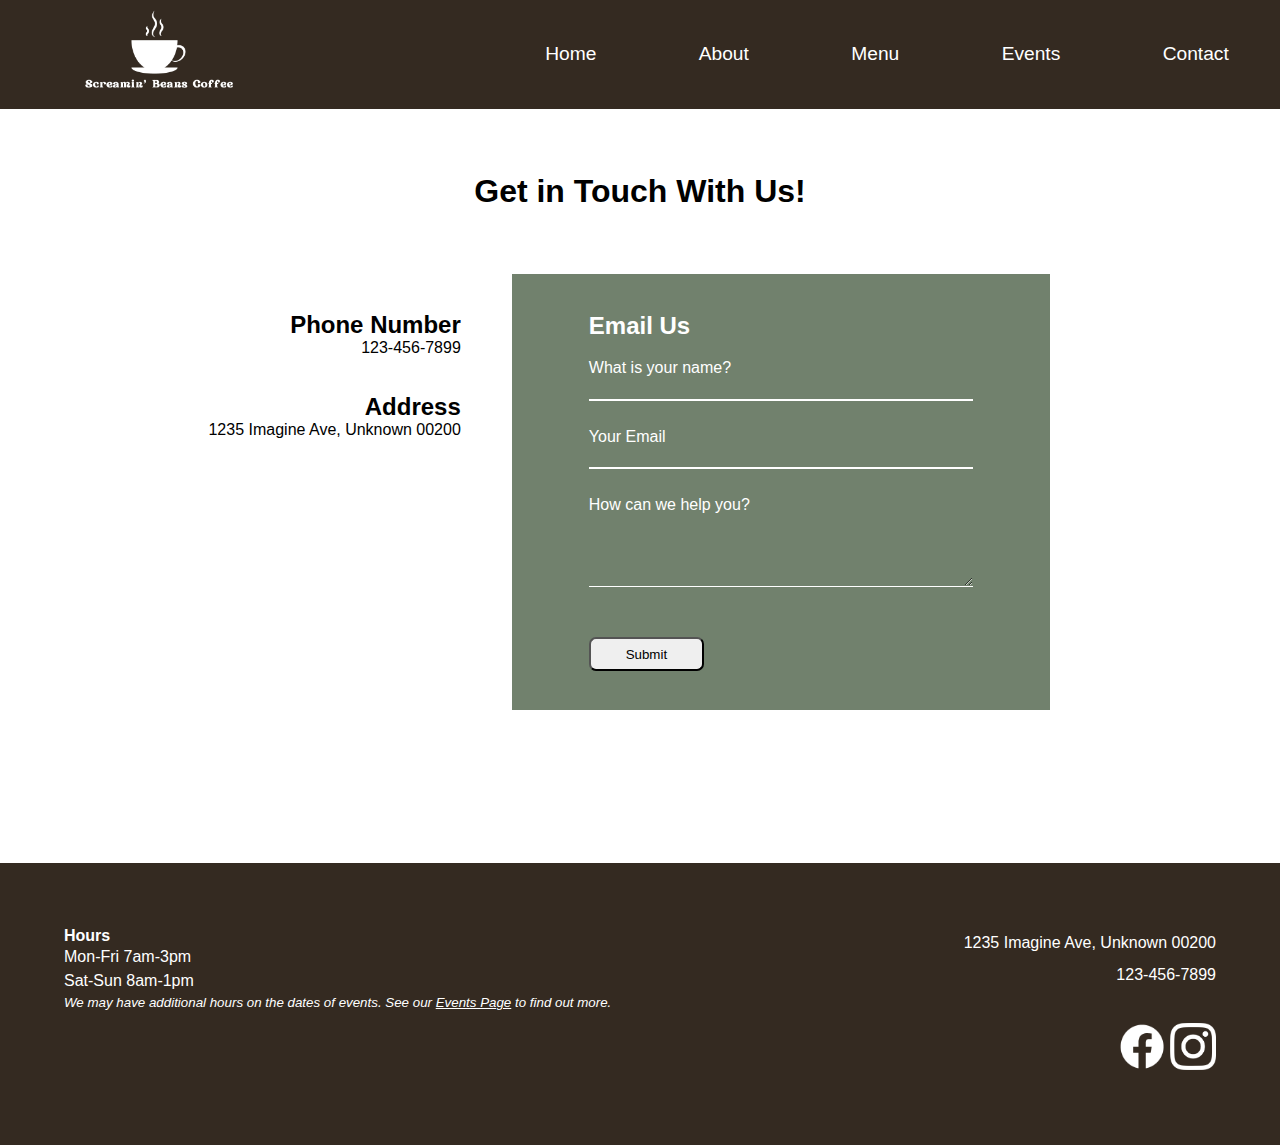
<file: contact.html>
<!DOCTYPE html>
<html lang="en-US">

<head>
  <meta charset="UTF-8" />
  <meta name="viewport" content="width=device-width, initial-scale=1" />
  <title>Screamin' Beans Coffee</title>
  <link rel="stylesheet" href="style.css" type="text/css" media="all" />
</head>

<body>
  <header>
    <ul>
      <li><a href="index.html"><img src="images/screaminbeanslogowhitewmug.png" alt="Screamin' Beans Logo"></a></li>
      <li><a href="index.html">Home</a></li>
      <li><a href="index.html#about">About</a></li>
      <li><a href="menu.html">Menu</a></li>
      <li><a href="events.html">Events</a></li>
      <li><a href="contact.html">Contact</a></li>
    </ul>
  </header>

<section class="contactus">
  <h1 class="getintouch">Get in Touch With Us!</h1>
<address class="contactaddress">
    <p class="contactaddressh">Phone Number</p><p>123-456-7899</p>
    <p class="contactaddressh">Address</p><p>1235 Imagine Ave, Unknown 00200</p>
</address>

<div class="emailus"><h2>Email Us</h2>
  <form method="post" action="">
    <div><label for="name">What is your name?</label><input type="text" name="name" id="name"></div>
    <div><label for="youremail">Your Email</label><input type="email" name="youremail" id="youremail"></div>
    <div><label for="comment">How can we help you?</label><textarea name="comment" id="comment"></textarea></div>
    <div><input class="submitbutton" type="submit" value="Submit"></div></div>
  </form>
</section>

  <footer>
    <section class="hours">
    <h4>Hours</h4>
    <p>Mon-Fri 7am-3pm</p>
    <p>Sat-Sun 8am-1pm</p>
    <small>We may have additional hours on the dates of events. See our <a href="events.html">Events Page</a> to find out more.</small>
  </section>

    <address>
      <div>1235 Imagine Ave, Unknown 00200</div>
      <div>123-456-7899</div>
    <div><a href="https://www.facebook.com/"><img src="images/f_logo_white_58.png" alt="facebook logo"></a> <a href="https://www.instagram.com/"><img src="images/instagram_logo.png" alt="instagram logo"></a></div>
    </address>

  </footer>

</body>

</html>
</file>
<file: style.css>
* {
  margin: 0;
  padding: 0;
  font-family: 'Arial', sans-serif;
}

header li {
  display: inline-block;
  list-style: none;
  padding: 0 4%;
  font-size: 1.5vw;
}

header a {
  color: white;
  text-decoration: none;
}

header li img {
  width: 45%;
  padding: 2% 5%;
  max-width: 400px;
}

header ul {
  display: flex;
  justify-content: space-between;
  align-items: center;
  background-color: #342a21;
}

header p {
  font-size: 2.5vw;
  text-align: center;
  padding-top: 2%;
}

.screaminbeanslogo {
  width: 75%;
  display: block;
  margin: 0 auto;
  padding-top: 5%;
}

.abstractcup {
  width: 55%;
  max-width: 500px;
  display: block;
  margin: 0 auto;

}

.homegrid {
  display: grid;
}

.checkmenu {
  display: grid;
  grid-template-columns: 1fr 1.5fr;
  justify-content: space-evenly;
  justify-items: center;
  align-content: space-evenly;
  align-items: center;
  padding-top: 10%;
}

.checkmenuheader {
  grid-column: 1/2;
  grid-row: 1/2;
  padding-left: 20%;
  font-size: 155%;
  text-align: center;
}

.checkmenubuttons {
  grid-column: 1/2;
  grid-row: 2/3;
}

.checkmenubuttons2 {
  grid-column: 1/2;
  grid-row: 3/4;
}

.checkmenuphoto {
  grid-column: 2/3;
  grid-row: 1/4;
}

.coffeeandcakephoto {
  width: 80%;
  padding-left: 10%;
}

.button {
  background-color: #ffc6c3;
  padding: 20% 50%;
  font-size: 1.5em;
  text-decoration: none;
  font-weight: bold;
  color: black;
  text-align: center;
  border-radius: 15px;
  box-shadow: 5px 4px 2px rgba(0, 0, 0, .2);
}

.icons {
  display: flex;
  flex: 1;
  align-items: stretch;
  background-color: #71816d;
  margin: 10% 0;
  text-align: center;
  padding: 4% 4%;
}

figure img {
  width: 40%;
  padding-bottom: 7%;
}

figure h3 {
  color: white;
  padding-bottom: 6%;
}

figure p {
  color: white;
  padding: 0 8%;
  line-height: 1.5em;
}

.aboutus {
  display: grid;
  grid-template-columns: 1.5fr 1fr;
  grid-template-rows: .2fr 1.7fr;
  margin-bottom: 10%;
}

.aboutush {
  grid-column: 2/3;
  grid-row: 1/2;
  font-size: 155%;
}

.aboutusheader {
  text-align: left;
  padding: 0 15% 0 3%;
}

.aboutusphoto {
  grid-column: 1/2;
  grid-row: 1/3;
}

.coffeeinteriorphoto {
  width: 85%;
  padding: 0 5%;
}

.aboutusp {
  grid-column: 2/3;
  grid-row: 2/3;
  padding: 0 15% 0 3%;
  line-height: 1.5em;
  font-size: 125%;
}

footer {
  background-color: #342a21;
  color: white;
  display: grid;
  grid-template-columns: 1fr 1fr;
  grid-template-rows: 1fr;
  padding: 5%;
}

footer img {
  width: 8%;
  padding-top: 2em;
}

footer small {
  font-style: italic;
}

.hours {
  text-align: left;
  grid-column: 1/2;
}

.hours p {
  text-align: left;
  font-size: 1em;
  line-height: 1.5em;
}

footer a {
  text-decoration: underline;
  color: white;
}

footer address {
  text-align: right;
  line-height: 2em;
  font-style: normal;
  grid-column: 2/3;
  grid-row: 1/2;
}

.menuphotos {
  width: 70%;
}

.menu {
  background-color: white;
  display: grid;
  grid-template-columns: 1fr;
  list-style: none;
}

.menugrid {
  display: grid;
  grid-template-columns: 1fr 1fr;
  grid-template-rows: .5fr 2fr;
  text-align: center;
  margin: 0 5%;
}

.menuh {
  grid-column: 2/3;
  grid-row: 1/2;
  padding-top: 10%;
  padding-bottom: 10%;
  background-color: #71816d;
  color: white;
  font-size: 1.5em;
  margin-bottom: 5%;
  margin-top: 10%;
  letter-spacing: .3em;
}

.menulist {
  grid-column: 2/3;
  grid-row: 2/3;
}

.menuphoto {
  grid-column: 1/2;
  grid-row: 1/3;
  margin-top: 10%;
}

.menuh2 {
  grid-column: 1/2;
  grid-row: 1/2;
  padding-top: 10%;
  padding-bottom: 10%;
  background-color: #eba9a5;
  color: white;
  font-size: 1.5em;
  margin-bottom: 5%;
  letter-spacing: .3em;
}

.menulist2 {
  grid-column: 1/2;
  grid-row: 2/3;
}

.menuphoto2 {
  grid-column: 2/3;
  grid-row: 1/3;
}

.menu li {
  font-size: 125%;
  line-height: 2em;
}

article {
  display: grid;
  grid-template-columns: 1fr 3fr;
  grid-template-rows: 1fr 1fr 2fr;
  margin: 2% 5% 5%;
  padding: 0 5% 5%;
  border-bottom: #71816d solid;
}

article img {
  grid-column: 1/2;
  grid-row: 1/4;
  width: 65%;
}

article time {
  font-weight: bold;
}

article h2 {
  padding-bottom: 2%;
}

article p {
  padding-bottom: 2%;
}

.upcomingevent {
  display: grid;
}

.upcomingeventh {
  padding: 5% 10% 5%;
  font-size: 2em;
}

time {
  font-style: italic;
  font-size: 1.2em;
}

.contactus {
  display: grid;
  grid-template-columns: 1fr 1.5fr;
}

.getintouch {
  grid-column: 1/3;
  grid-row: 1/2;
  text-align: center;
  padding: 5%;
  font-size: 200%;
}

form {
  grid-column: 2/3;
  grid-row: 3/4;
}

input, textarea {
 box-sizing: border-box;
 width: 100%;
}

.submitbutton {
  width: 30%;
  margin-top: 5%;
  padding: 2% 0;
  border-radius: 7px;
  cursor: pointer;
}

.contactaddress {
  text-align: right;
  padding: 0 10%;
  font-style: normal;
}

.contactaddressh {
   font-weight: bold;
   font-size: 1.5em;
   padding-top: 9%;
}

.emailus {
  padding: 5% 10%;
  background-color: #71816d;
  margin: 0 30% 20% 0;
  color: white;
}

.emailus h2 {
  padding-bottom: 5%;
}

textarea {
  height: 5em;
}

input[type="text"], input[type="email"], textarea {
  margin: .5em 0 2em;
  border-top-style: hidden;
  border-right-style: hidden;
  border-left-style: hidden;
  border-bottom-style: solid;
  border-color: white;
  background-color: #71816d;
}
</file>
